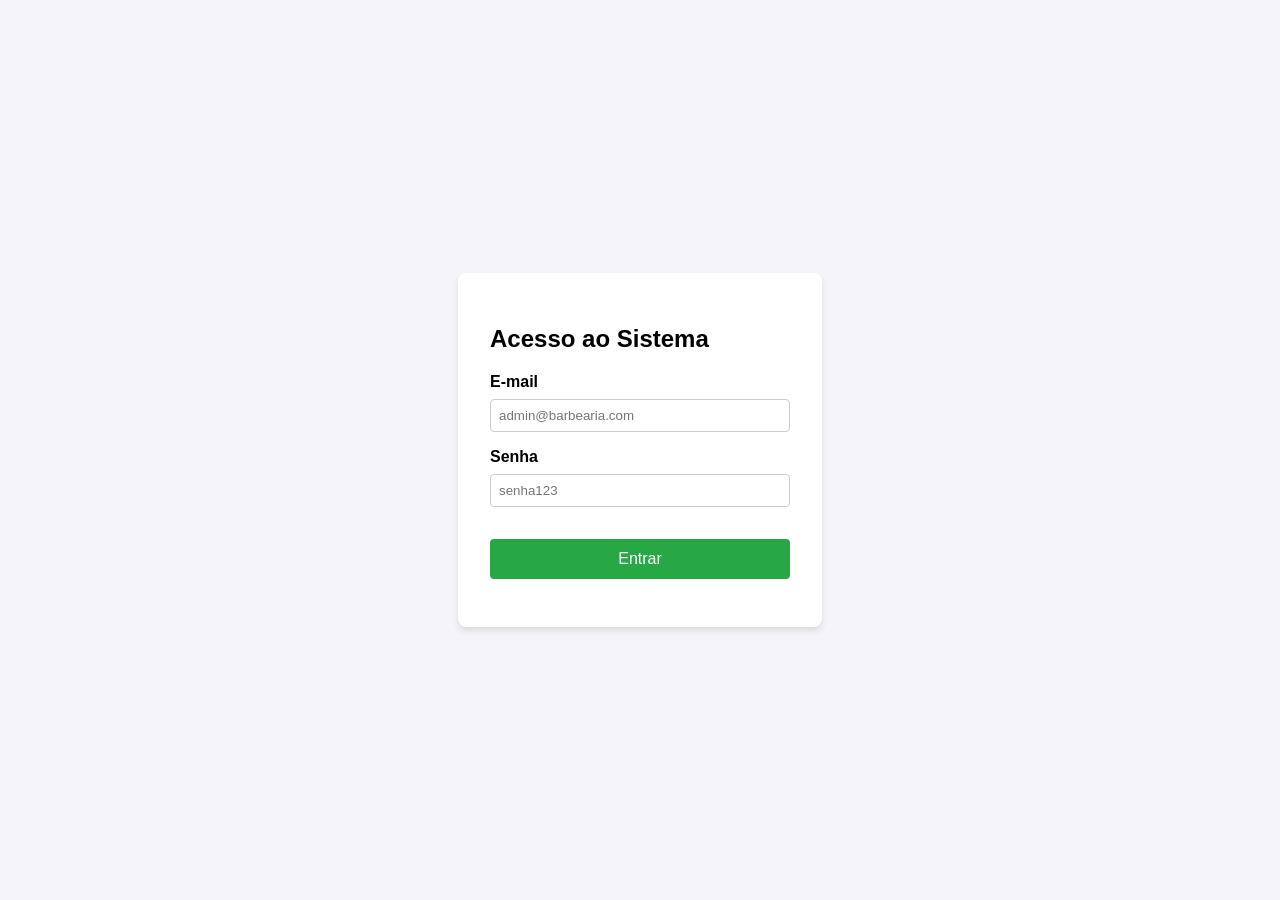
<file: yasmin/public/index.html>
<!DOCTYPE html>
<html lang="pt-BR">
<head>
  <meta charset="UTF-8">
  <title>Login - Sistema Barbearia</title>
  <link rel="stylesheet" href="login.css">
</head>
<body>
  <div class="card">
    <h2>Acesso ao Sistema</h2>
    <form id="loginForm">
      <div class="form-group">
        <label for="email">E-mail</label>
        <input type="email" id="email" required placeholder="admin@barbearia.com">
      </div>
      <div class="form-group">
        <label for="senha">Senha</label>
        <input type="password" id="senha" required placeholder="senha123">
      </div>
      <button type="submit">Entrar</button>
      <div id="mensagemErro" class="erro"></div>
    </form>
  </div>
  <script src="login.js"></script>
</body>
</html>
</file>
<file: yasmin/public/login.css>
body {
  font-family: Arial, sans-serif;
  display: flex;
  justify-content: center;
  align-items: center;
  height: 100vh;
  background-color: #f4f4f9;
  margin: 0;
}

.card {
  background: white;
  padding: 2rem;
  border-radius: 8px;
  box-shadow: 0 4px 6px rgba(0, 0, 0, 0.1);
  width: 300px;
}

.form-group {
  margin-bottom: 1rem;
}

label {
  display: block;
  margin-bottom: 0.5rem;
  font-weight: bold;
}

input {
  width: 100%;
  padding: 0.5rem;
  box-sizing: border-box;
  border: 1px solid #ccc;
  border-radius: 4px;
}

button {
  width: 100%;
  padding: 0.7rem;
  background-color: #28a745;
  color: white;
  border: none;
  border-radius: 4px;
  cursor: pointer;
  font-size: 1rem;
  margin-top: 1rem;
}

button:hover {
  background-color: #218838;
}

.erro {
  color: red;
  margin-top: 1rem;
  font-size: 0.9rem;
  text-align: center;
}
</file>
<file: yasmin/public/clientes.css>
* {
  box-sizing: border-box;
  font-family: Arial, sans-serif;
}

body {
  margin: 0;
  background-color: #f4f6f9;
  padding: 2rem;
}

.header {
  display: flex;
  justify-content: space-between;
  align-items: center;
  margin-bottom: 1.5rem;
}

.card {
  background: white;
  padding: 1.5rem;
  border-radius: 8px;
  box-shadow: 0 2px 4px rgba(0, 0, 0, 0.1);
  margin-bottom: 1.5rem;
}

.form-group {
  margin-bottom: 1rem;
}

label {
  display: block;
  margin-bottom: 0.4rem;
  font-weight: bold;
}

input {
  width: 100%;
  padding: 0.5rem;
  border: 1px solid #ccc;
  border-radius: 4px;
}

.btn {
  padding: 0.6rem 1.2rem;
  border: none;
  border-radius: 4px;
  cursor: pointer;
  color: white;
  font-weight: bold;
  text-decoration: none;
}

.btn-primary {
  background-color: #007bff;
}

.btn-secondary {
  background-color: #6c757d;
}

.btn-success {
  background-color: #28a745;
}

.search-box {
  display: flex;
  gap: 10px;
  margin-bottom: 1rem;
}

table {
  width: 100%;
  border-collapse: collapse;
  margin-top: 1rem;
}

th,
td {
  border: 1px solid #ddd;
  padding: 10px;
  text-align: left;
}

th {
  background-color: #343a40;
  color: white;
}
</file>
<file: yasmin/public/painel.css>
* {
  box-sizing: border-box;
  font-family: Arial, sans-serif;
}

body {
  margin: 0;
  background-color: #f4f6f9;
}

header {
  background-color: #343a40;
  color: white;
  padding: 1rem 2rem;
  display: flex;
  justify-content: space-between;
  align-items: center;
}

.nav-buttons {
  margin-top: 1rem;
}

.btn {
  padding: 0.6rem 1.2rem;
  border: none;
  border-radius: 4px;
  cursor: pointer;
  text-decoration: none;
  color: white;
  margin-right: 10px;
  font-weight: bold;
}

.btn-danger {
  background-color: #dc3545;
}

.btn-primary {
  background-color: #007bff;
}

.btn-success {
  background-color: #28a745;
}

.btn-warning {
  background-color: #ffc107;
  color: #212529;
}

#btnLogout {
  margin-left: 15px;
}

.container {
  padding: 2rem;
}

.card-grid {
  display: grid;
  grid-template-columns: repeat(auto-fit, minmax(250px, 1fr));
  gap: 1.5rem;
  margin-top: 1.5rem;
}

.card {
  background: white;
  padding: 1.5rem;
  border-radius: 8px;
  box-shadow: 0 2px 4px rgba(0, 0, 0, 0.1);
}
</file>
